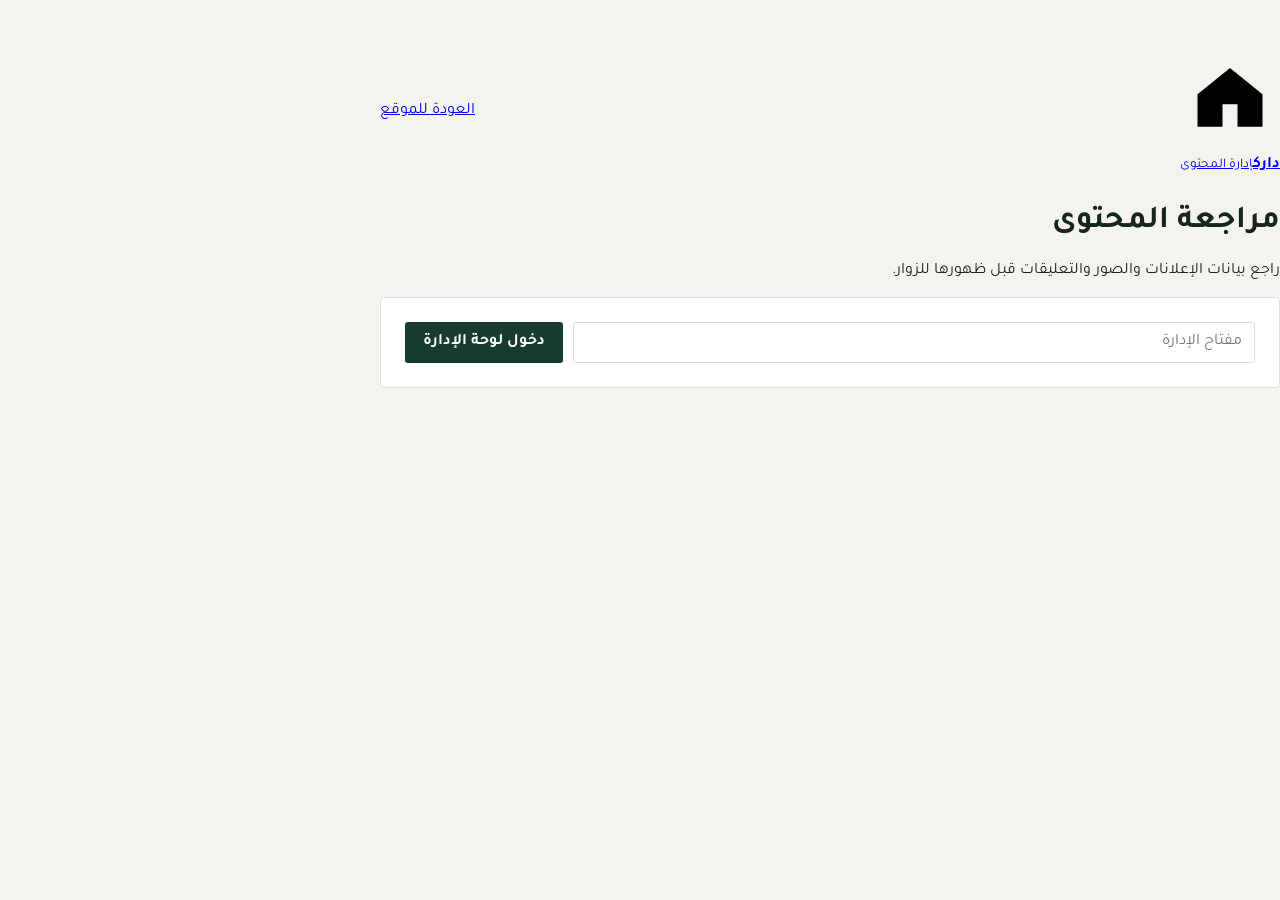
<file: admin.html>
<!doctype html>
<html lang="ar" dir="rtl">
<head>
  <meta charset="UTF-8">
  <meta name="viewport" content="width=device-width, initial-scale=1.0">
  <meta name="robots" content="noindex, nofollow">
  <title>مراجعة المحتوى | دارك</title>
  <link rel="preconnect" href="https://fonts.googleapis.com">
  <link href="https://fonts.googleapis.com/css2?family=Tajawal:wght@400;500;700;800&display=swap" rel="stylesheet">
  <link rel="stylesheet" href="./styles.css">
  <style>
    body { min-height: 100vh; padding: 48px 0; background: #f5f3ed; }
    .admin-shell { max-width: 900px; }
    .admin-head { display:flex; align-items:center; justify-content:space-between; gap:20px; margin-bottom:28px; }
    .admin-head h1 { margin:0; color:#173c2d; }
    .admin-auth,.pending-card { padding:24px; border:1px solid #dde1dc; border-radius:5px; background:white; }
    .admin-auth { display:flex; gap:10px; }
    .admin-auth input { min-width:0; flex:1; padding:10px 12px; border:1px solid #dde1dc; border-radius:3px; }
    .admin-auth button,.approve-button,.reject-button,.admin-tab { padding:10px 18px; border:0; border-radius:3px; background:#173c2d; color:white; font-weight:700; }
    .admin-tabs { display:flex; gap:8px; margin-top:22px; }
    .admin-tab { background:#e9eee9; color:#173c2d; }
    .admin-tab.active { background:#173c2d; color:white; }
    .pending-list { display:grid; gap:12px; margin-top:18px; }
    .pending-card { display:grid; grid-template-columns:1fr auto; align-items:center; gap:16px; }
    .pending-card h2 { margin:0 0 5px; font-size:19px; }
    .pending-card p { margin:5px 0; color:#6d756f; }
    .pending-images { display:flex; flex-wrap:wrap; gap:7px; margin-top:12px; }
    .pending-images img { width:80px; height:65px; border-radius:3px; object-fit:cover; }
    .pending-actions { display:flex; flex-direction:column; gap:7px; }
    .reject-button { background:#8d3b3b; }
    .admin-status { min-height:24px; color:#173c2d; }
    .queue-status { min-height:20px; color:#6d756f; }
    @media(max-width:600px) {
      .admin-auth,.pending-card { grid-template-columns:1fr; }
      .pending-actions { flex-direction:row; }
    }
  </style>
</head>
<body>
  <main class="container admin-shell">
    <div class="admin-head">
      <a class="brand footer-brand" href="./"><span class="brand-icon"><svg viewBox="0 0 40 40"><path d="M7 18.5 20 8l13 10.5v13H23v-9h-6v9H7z"/></svg></span><span><strong>دارك</strong><small>إدارة المحتوى</small></span></a>
      <a href="./">العودة للموقع</a>
    </div>
    <h1>مراجعة المحتوى</h1>
    <p>راجع بيانات الإعلانات والصور والتعليقات قبل ظهورها للزوار.</p>
    <form class="admin-auth" id="admin-auth">
      <input id="admin-key" type="password" autocomplete="current-password" placeholder="مفتاح الإدارة" required>
      <button type="submit">دخول لوحة الإدارة</button>
    </form>
    <p class="admin-status" id="admin-status" role="status"></p>
    <div class="admin-tabs" id="admin-tabs" hidden>
      <button class="admin-tab active" type="button" data-admin-panel="listings">الإعلانات</button>
      <button class="admin-tab" type="button" data-admin-panel="comments">التعليقات</button>
      <button class="admin-tab" type="button" id="admin-logout">تسجيل الخروج</button>
    </div>
    <section class="admin-panel" id="listings-panel" hidden>
      <p class="queue-status" id="listings-status" role="status"></p>
      <div class="pending-list" id="pending-listings"></div>
    </section>
    <section class="admin-panel" id="comments-panel" hidden>
      <p class="queue-status" id="comments-status" role="status"></p>
      <div class="pending-list" id="pending-comments"></div>
    </section>
  </main>
  <script>
    const authForm = document.querySelector("#admin-auth");
    const keyInput = document.querySelector("#admin-key");
    const status = document.querySelector("#admin-status");
    const tabs = document.querySelector("#admin-tabs");
    const listingPanel = document.querySelector("#listings-panel");
    const commentsPanel = document.querySelector("#comments-panel");
    let adminKey = "";
    keyInput.value = "";

    async function request(url, options = {}) {
      const response = await fetch(url, {
        ...options,
        headers: { "Content-Type": "application/json", "X-Admin-Key": adminKey, ...options.headers }
      });
      const data = await response.json();
      if (!response.ok) throw new Error(data.error || "تعذر تنفيذ الطلب.");
      return data;
    }

    function actionButton(label, className, handler) {
      const button = document.createElement("button");
      button.type = "button";
      button.className = className;
      button.textContent = label;
      button.addEventListener("click", handler);
      return button;
    }

    async function loadListings() {
      const list = document.querySelector("#pending-listings");
      const message = document.querySelector("#listings-status");
      message.textContent = "جارٍ تحميل الإعلانات…";
      try {
        const data = await request("/api/admin/listings");
        list.replaceChildren();
        message.textContent = data.items.length ? `${data.items.length} إعلان بانتظار المراجعة.` : "لا توجد إعلانات معلقة.";
        for (const item of data.items) {
          const card = document.createElement("article");
          card.className = "pending-card";
          const details = document.createElement("div");
          const title = document.createElement("h2");
          title.textContent = item.title;
          const summary = document.createElement("p");
          summary.textContent = `${item.type} · ${item.location} · ${Number(item.price).toLocaleString("ar-DZ")} دج · ${item.phone}`;
          const description = document.createElement("p");
          description.textContent = item.description || "لا توجد تفاصيل إضافية.";
          details.append(title, summary, description);
          if (item.images.length) {
            const images = document.createElement("div");
            images.className = "pending-images";
            item.images.forEach((source) => {
              const image = document.createElement("img");
              image.src = source;
              image.alt = "صورة مرفقة بالإعلان";
              images.append(image);
            });
            details.append(images);
          }
          const actions = document.createElement("div");
          actions.className = "pending-actions";
          actions.append(actionButton("موافقة ونشر", "approve-button", async (event) => {
            const button = event.currentTarget;
            button.disabled = true;
            try {
              await request(`/api/admin/listings/${item.id}/approve`, { method: "POST" });
              card.remove();
              message.textContent = "تم نشر الإعلان.";
              if (!list.children.length) message.textContent = "تمت مراجعة جميع الإعلانات.";
            } catch (error) {
              button.disabled = false;
              message.textContent = error.message;
            }
          }));
          card.append(details, actions);
          list.append(card);
        }
      } catch (error) {
        list.replaceChildren();
        message.textContent = error.message;
      }
    }

    async function loadComments() {
      const list = document.querySelector("#pending-comments");
      const message = document.querySelector("#comments-status");
      message.textContent = "جارٍ تحميل التعليقات…";
      try {
        const data = await request("/api/admin/comments");
        list.replaceChildren();
        message.textContent = data.items.length ? `${data.items.length} تعليق بانتظار المراجعة.` : "لا توجد تعليقات معلقة.";
        for (const item of data.items) {
          const card = document.createElement("article");
          card.className = "pending-card";
          const details = document.createElement("div");
          const title = document.createElement("h2");
          title.textContent = `${item.author} · ${item.listing_title}`;
          const body = document.createElement("p");
          body.textContent = item.body;
          details.append(title, body);
          const actions = document.createElement("div");
          actions.className = "pending-actions";
          actions.append(actionButton("موافقة", "approve-button", async (event) => {
            const button = event.currentTarget;
            button.disabled = true;
            try {
              await request(`/api/admin/comments/${item.id}/approve`, { method: "POST" });
              card.remove();
              message.textContent = list.children.length ? "تم نشر التعليق." : "تمت مراجعة جميع التعليقات.";
            } catch (error) {
              button.disabled = false;
              message.textContent = error.message;
            }
          }));
          actions.append(actionButton("رفض", "reject-button", async (event) => {
            const button = event.currentTarget;
            button.disabled = true;
            try {
              await request(`/api/admin/comments/${item.id}`, { method: "DELETE" });
              card.remove();
              message.textContent = list.children.length ? "تم حذف التعليق." : "تمت مراجعة جميع التعليقات.";
            } catch (error) {
              button.disabled = false;
              message.textContent = error.message;
            }
          }));
          card.append(details, actions);
          list.append(card);
        }
      } catch (error) {
        list.replaceChildren();
        message.textContent = error.message;
      }
    }

    function showPanel(name) {
      listingPanel.hidden = name !== "listings";
      commentsPanel.hidden = name !== "comments";
      document.querySelectorAll("[data-admin-panel]").forEach((button) => {
        button.classList.toggle("active", button.dataset.adminPanel === name);
      });
    }

    authForm.addEventListener("submit", async (event) => {
      event.preventDefault();
      adminKey = keyInput.value;
      status.textContent = "جارٍ التحقق…";
      try {
        await request("/api/admin/listings");
        status.textContent = "";
        tabs.hidden = false;
        showPanel("listings");
        await Promise.all([loadListings(), loadComments()]);
      } catch (error) {
        status.textContent = error.message;
      }
    });

    document.querySelectorAll("[data-admin-panel]").forEach((button) => {
      button.addEventListener("click", () => showPanel(button.dataset.adminPanel));
    });
    document.querySelector("#admin-logout").addEventListener("click", () => {
      adminKey = "";
      keyInput.value = "";
      tabs.hidden = true;
      listingPanel.hidden = true;
      commentsPanel.hidden = true;
      document.querySelector("#pending-listings").replaceChildren();
      document.querySelector("#pending-comments").replaceChildren();
      status.textContent = "تم تسجيل الخروج من لوحة الإدارة.";
      keyInput.focus();
    });
  </script>
</body>
</html>
</file>
<file: styles.css>
:root { --green:#173c2d; --green-2:#1f573f; --gold:#cfae67; --cream:#f5f3ed; --ink:#17251f; --muted:#6d756f; --line:#dde1dc; --white:#fff; --danger:#b94b4b; --success:#24704f; }
*{box-sizing:border-box} html{scroll-behavior:smooth} body{margin:0;color:var(--ink);background:var(--cream);font-family:"Tajawal",Arial,sans-serif}
button,input,select,textarea{font:inherit} button,select{cursor:pointer} [hidden]{display:none!important}
.modal{width:min(650px,calc(100% - 32px));max-height:90vh;overflow:auto;border:0;border-radius:7px;padding:0;color:var(--ink);box-shadow:0 25px 80px rgba(0,0,0,.28)}
.modal::backdrop{background:rgba(8,25,18,.72);backdrop-filter:blur(5px)}
.modal-close-wrap{position:absolute;z-index:4;left:12px;top:12px;margin:0}.modal-close{width:38px;height:38px;border:0;border-radius:50%;background:#edf1ed;color:var(--ink);font-size:24px;line-height:1}
.modal-body{padding:38px}.modal-body h2{margin:0 0 22px;font-size:30px}.listing-form{display:flex;flex-direction:column;gap:13px}
.listing-form label{display:flex;flex-direction:column;gap:7px;font-size:12px;font-weight:800}.listing-form input,.listing-form select,.listing-form textarea{width:100%;min-height:46px;border:1px solid var(--line);border-radius:3px;background:#fbfcfa;padding:10px 12px;outline:0}.listing-form input:focus,.listing-form select:focus,.listing-form textarea:focus{border-color:#7e9f8c;box-shadow:0 0 0 3px rgba(31,87,63,.08)}
.auth-modal{width:min(500px,calc(100% - 32px);overflow:hidden}.auth-modal-body{position:relative;padding:44px 42px 34px}.auth-brand{width:52px;height:52px;display:grid;place-items:center;margin:0 auto 13px;border-radius:50%;background:var(--green);color:white}.auth-brand span{font-size:25px;font-weight:800}.auth-modal .eyebrow{text-align:center}.auth-modal h2{margin:2px 0 7px;text-align:center;font-size:32px}.auth-intro{margin:0 0 20px;text-align:center;color:var(--muted);font-size:13px}
.auth-tabs{display:grid;grid-template-columns:1fr 1fr;gap:5px;margin:16px 0 20px;padding:4px;border-radius:7px;background:#eef1ed}.auth-tab{min-height:44px;border:0;border-radius:5px;background:transparent;color:var(--muted);font-weight:800}.auth-tab.active{background:white;color:var(--green);box-shadow:0 3px 12px rgba(19,49,37,.1)}
.auth-form{gap:14px}.auth-form label{font-size:12px}.auth-form input{min-height:52px;border-radius:7px;background:white;font-size:14px}.auth-form input::placeholder{color:#9aa49e}.auth-form input.invalid{border-color:var(--danger);box-shadow:0 0 0 3px rgba(185,75,75,.08)}
.password-field{position:relative;display:flex}.password-field input{padding-left:70px}.password-toggle{position:absolute;left:8px;top:50%;transform:translateY(-50%);min-width:54px;height:34px;border:0;border-radius:5px;background:#edf3ef;color:var(--green);font-size:11px;font-weight:800}.password-toggle:hover{transform:translateY(-50%)}
.cta-button{min-height:48px;padding-inline:20px;border:0;border-radius:7px;background:#dfc37f;color:var(--green);font-weight:800}.auth-submit{width:100%;min-height:52px;margin-top:2px;background:var(--green);color:white}.auth-submit.loading{opacity:.78;cursor:wait}.auth-submit.loading span{display:inline-flex;align-items:center;gap:8px}.auth-submit.loading span::before{width:16px;height:16px;border:2px solid rgba(255,255,255,.35);border-top-color:white;border-radius:50%;content:"";animation:auth-spin .7s linear infinite}@keyframes auth-spin{to{transform:rotate(360deg)}}
.forgot-password{color:var(--green-2);font-size:12px;text-align:center;text-decoration:none}.auth-status{min-height:18px;margin:10px 0 0;text-align:center}.auth-status.error{color:var(--danger)}.auth-status.success{color:var(--success)}.auth-security{display:flex;align-items:center;justify-content:center;gap:6px;margin:10px 0 0;color:var(--muted);text-align:center;font-size:11px}.auth-security svg{width:14px;height:14px;fill:none;stroke:currentColor;stroke-width:1.8}
@media(max-width:620px){.auth-modal{width:calc(100% - 20px);max-height:calc(100dvh - 20px);margin:auto}.auth-modal-body{padding:36px 18px 24px}.auth-brand{width:46px;height:46px}.auth-modal h2{font-size:27px}.auth-tabs{margin-top:14px}.modal-close-wrap{left:8px;top:8px}}
@media(prefers-reduced-motion:reduce){*{animation-duration:.01ms!important;transition-duration:.01ms!important}}
</file>
